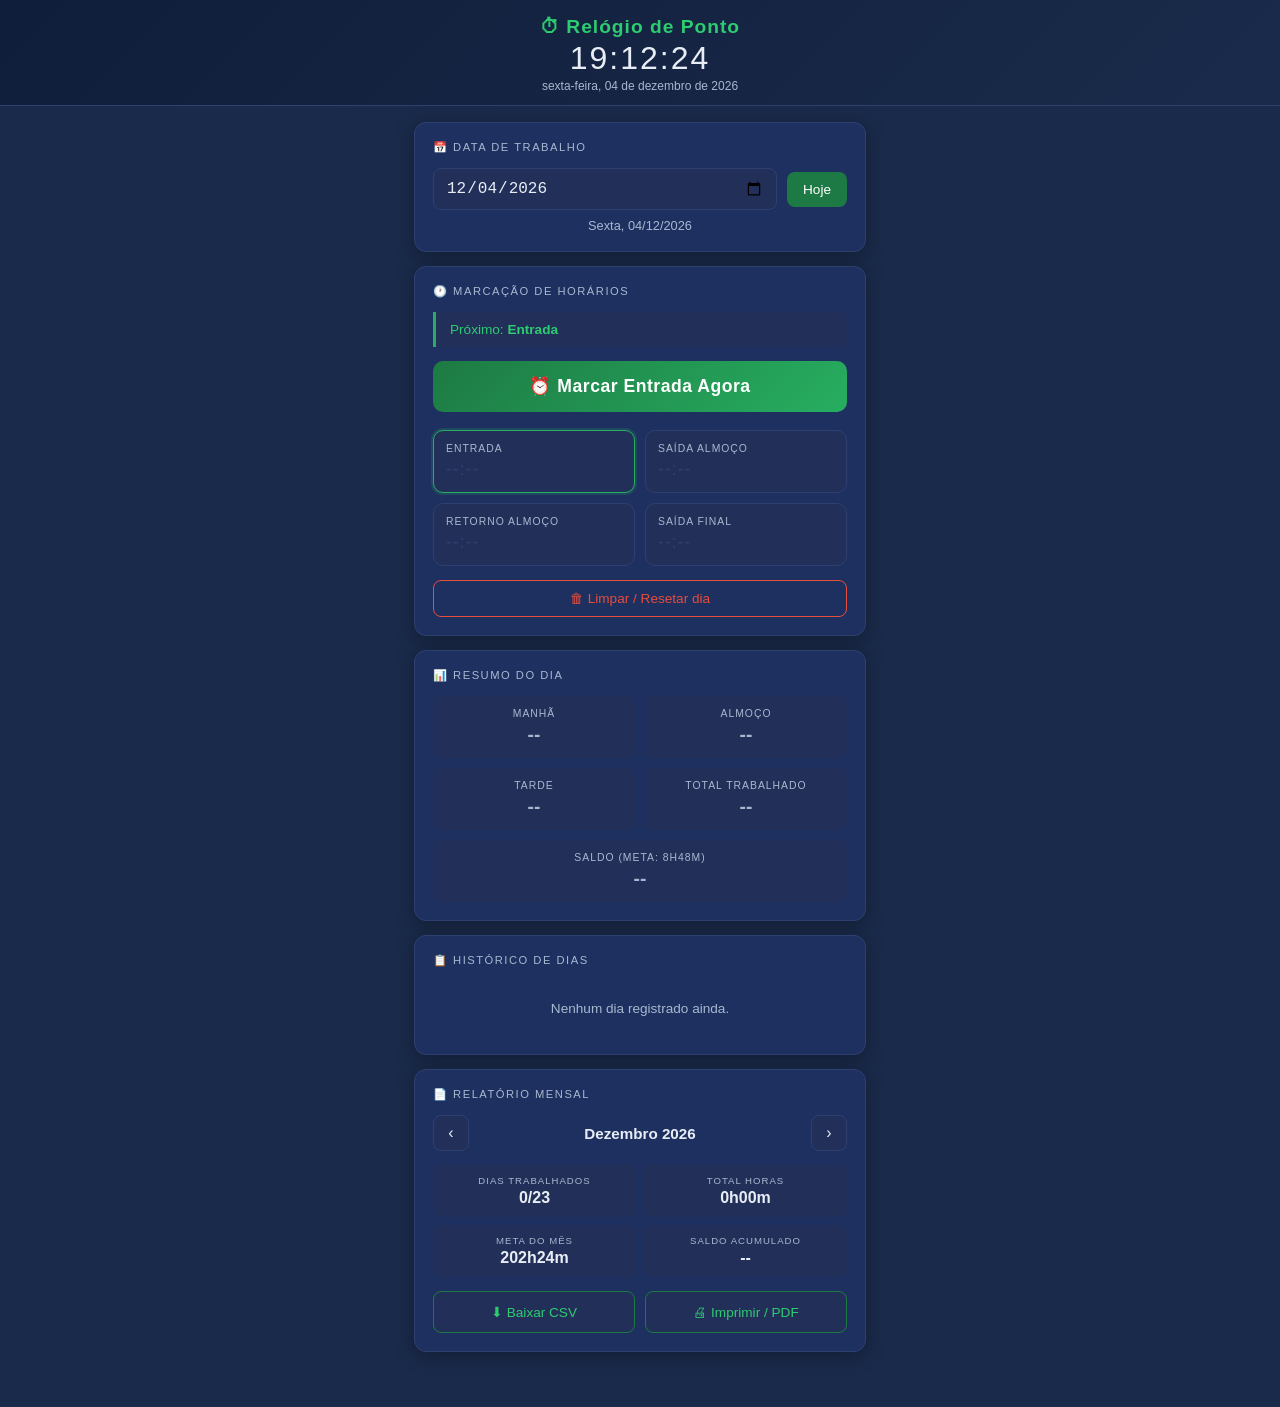
<file: ponto.html>
<!DOCTYPE html>
<html lang="pt-BR">
<head>
  <meta charset="UTF-8" />
  <meta name="viewport" content="width=device-width, initial-scale=1.0" />
  <title>Relógio de Ponto</title>
  <style>
    :root {
      --bg: #1a2a4a;
      --bg2: #223059;
      --card: #1e3060;
      --card2: #243570;
      --teal: #27ae60;
      --teal2: #2ecc71;
      --teal-dim: #1d7a44;
      --text: #e8edf5;
      --text2: #a8b8d0;
      --red: #e74c3c;
      --orange: #f39c12;
      --yellow: #f1c40f;
      --border: #2d4070;
      --radius: 12px;
      --shadow: 0 4px 20px rgba(0,0,0,0.3);
    }

    * { box-sizing: border-box; margin: 0; padding: 0; }

    body {
      font-family: -apple-system, BlinkMacSystemFont, 'Segoe UI', sans-serif;
      background: var(--bg);
      color: var(--text);
      min-height: 100vh;
      padding-bottom: 40px;
    }

    /* ── Header ── */
    header {
      background: linear-gradient(135deg, #0f1e3a 0%, #1a2a4a 100%);
      padding: 16px 20px 12px;
      text-align: center;
      border-bottom: 1px solid var(--border);
      position: sticky;
      top: 0;
      z-index: 100;
    }
    header h1 { font-size: 1.2rem; font-weight: 700; letter-spacing: 1px; color: var(--teal2); }
    #live-clock {
      font-size: 2rem;
      font-weight: 200;
      letter-spacing: 2px;
      color: var(--text);
      margin-top: 2px;
    }
    #live-date-label { font-size: 0.75rem; color: var(--text2); margin-top: 2px; }

    /* ── Main layout ── */
    main { max-width: 480px; margin: 0 auto; padding: 16px 14px 0; }

    /* ── Cards ── */
    .card {
      background: var(--card);
      border-radius: var(--radius);
      padding: 18px;
      margin-bottom: 14px;
      box-shadow: var(--shadow);
      border: 1px solid var(--border);
    }
    .card-title {
      font-size: 0.7rem;
      text-transform: uppercase;
      letter-spacing: 1.5px;
      color: var(--text2);
      margin-bottom: 14px;
    }

    /* ── Date selector ── */
    .date-row {
      display: flex;
      gap: 10px;
      align-items: center;
    }
    #date-input {
      flex: 1;
      background: var(--bg2);
      border: 1px solid var(--border);
      border-radius: 8px;
      color: var(--text);
      font-size: 1rem;
      padding: 10px 12px;
      outline: none;
      -webkit-appearance: none;
    }
    #date-input:focus { border-color: var(--teal); }
    .btn-today {
      background: var(--teal-dim);
      color: #fff;
      border: none;
      border-radius: 8px;
      padding: 10px 16px;
      font-size: 0.85rem;
      cursor: pointer;
      white-space: nowrap;
    }
    .btn-today:active { opacity: 0.7; }
    #selected-weekday {
      text-align: center;
      margin-top: 8px;
      font-size: 0.8rem;
      color: var(--text2);
    }

    /* ── Next action ── */
    #next-action {
      background: var(--bg2);
      border-left: 3px solid var(--teal);
      border-radius: 0 8px 8px 0;
      padding: 10px 14px;
      font-size: 0.85rem;
      color: var(--teal2);
      margin-bottom: 14px;
    }
    #next-action.complete { border-color: var(--yellow); color: var(--yellow); }
    #next-action.day-done { border-color: var(--teal2); color: var(--teal2); }

    /* ── Mark now button ── */
    #btn-mark {
      width: 100%;
      background: linear-gradient(135deg, var(--teal-dim), var(--teal));
      color: #fff;
      border: none;
      border-radius: 10px;
      padding: 15px;
      font-size: 1.1rem;
      font-weight: 600;
      cursor: pointer;
      margin-bottom: 18px;
      transition: transform 0.1s, opacity 0.1s;
      letter-spacing: 0.5px;
    }
    #btn-mark:active { transform: scale(0.97); opacity: 0.85; }
    #btn-mark:disabled { background: var(--border); color: var(--text2); cursor: default; }

    /* ── Time fields ── */
    .time-fields { display: grid; grid-template-columns: 1fr 1fr; gap: 10px; }
    .time-field {
      background: var(--bg2);
      border: 1px solid var(--border);
      border-radius: 10px;
      padding: 12px;
      cursor: pointer;
      transition: border-color 0.2s;
      position: relative;
    }
    .time-field:hover { border-color: var(--teal-dim); }
    .time-field.active-next { border-color: var(--teal); box-shadow: 0 0 0 2px rgba(39,174,96,0.2); }
    .time-field.filled { border-color: var(--teal-dim); }
    .time-field-label { font-size: 0.65rem; text-transform: uppercase; letter-spacing: 1px; color: var(--text2); margin-bottom: 5px; }
    .time-field-value {
      font-size: 1.4rem;
      font-weight: 300;
      letter-spacing: 1px;
      color: var(--text);
    }
    .time-field-value.empty { color: var(--border); font-size: 1.1rem; }
    .time-field-edit { position: absolute; top: 8px; right: 8px; font-size: 0.7rem; color: var(--text2); opacity: 0; transition: opacity 0.2s; }
    .time-field:hover .time-field-edit { opacity: 1; }

    /* ── Reset button ── */
    #btn-reset {
      width: 100%;
      background: transparent;
      border: 1px solid var(--red);
      color: var(--red);
      border-radius: 8px;
      padding: 10px;
      font-size: 0.85rem;
      cursor: pointer;
      margin-top: 14px;
      transition: background 0.2s;
    }
    #btn-reset:hover { background: rgba(231,76,60,0.1); }

    /* ── Summary ── */
    .summary-grid { display: grid; grid-template-columns: 1fr 1fr; gap: 10px; }
    .summary-item {
      background: var(--bg2);
      border-radius: 8px;
      padding: 12px;
      text-align: center;
    }
    .summary-item.wide { grid-column: 1 / -1; }
    .summary-item-label { font-size: 0.65rem; text-transform: uppercase; letter-spacing: 1px; color: var(--text2); margin-bottom: 5px; }
    .summary-item-value { font-size: 1.2rem; font-weight: 600; }
    .summary-item-value.ok { color: var(--teal2); }
    .summary-item-value.warn { color: var(--yellow); }
    .summary-item-value.bad { color: var(--red); }
    .summary-item-value.muted { color: var(--text2); }

    .balance-bar-wrap { margin-top: 8px; height: 6px; background: var(--border); border-radius: 3px; overflow: hidden; }
    .balance-bar { height: 100%; border-radius: 3px; transition: width 0.4s; }

    /* ── History ── */
    .history-list { display: flex; flex-direction: column; gap: 8px; }
    .history-item {
      background: var(--bg2);
      border: 1px solid var(--border);
      border-radius: 8px;
      padding: 12px 14px;
      cursor: pointer;
      display: flex;
      justify-content: space-between;
      align-items: center;
      transition: border-color 0.2s;
    }
    .history-item:hover { border-color: var(--teal-dim); }
    .history-item.selected { border-color: var(--teal); background: rgba(39,174,96,0.05); }
    .history-date { font-size: 0.85rem; font-weight: 600; }
    .history-times { font-size: 0.7rem; color: var(--text2); margin-top: 2px; }
    .history-total { font-size: 0.9rem; font-weight: 600; }
    .history-total.ok { color: var(--teal2); }
    .history-total.bad { color: var(--red); }
    .history-total.partial { color: var(--text2); }
    #history-empty { text-align: center; color: var(--text2); font-size: 0.85rem; padding: 20px 0; }

    /* ── Report ── */
    .report-month-row { display: flex; align-items: center; gap: 10px; margin-bottom: 14px; }
    .btn-nav {
      background: var(--bg2);
      border: 1px solid var(--border);
      color: var(--text);
      border-radius: 8px;
      width: 36px;
      height: 36px;
      font-size: 1rem;
      cursor: pointer;
      display: flex; align-items: center; justify-content: center;
    }
    #report-month-label { flex: 1; text-align: center; font-weight: 600; font-size: 0.95rem; }
    .report-stats { display: grid; grid-template-columns: 1fr 1fr; gap: 8px; margin-bottom: 14px; }
    .stat-box { background: var(--bg2); border-radius: 8px; padding: 10px; text-align: center; }
    .stat-label { font-size: 0.6rem; text-transform: uppercase; letter-spacing: 1px; color: var(--text2); margin-bottom: 3px; }
    .stat-value { font-size: 1rem; font-weight: 700; }
    .report-btns { display: grid; grid-template-columns: 1fr 1fr; gap: 10px; }
    .btn-report {
      background: var(--bg2);
      border: 1px solid var(--teal-dim);
      color: var(--teal2);
      border-radius: 8px;
      padding: 12px;
      font-size: 0.85rem;
      cursor: pointer;
      text-align: center;
      transition: background 0.2s;
    }
    .btn-report:hover { background: rgba(39,174,96,0.1); }

    /* ── Modal / Edit overlay ── */
    .modal-overlay {
      position: fixed; inset: 0;
      background: rgba(10,15,30,0.85);
      display: none;
      align-items: center;
      justify-content: center;
      z-index: 200;
      padding: 20px;
    }
    .modal-overlay.open { display: flex; }
    .modal {
      background: var(--card2);
      border-radius: var(--radius);
      padding: 24px;
      width: 100%;
      max-width: 340px;
      border: 1px solid var(--border);
      box-shadow: 0 10px 40px rgba(0,0,0,0.5);
    }
    .modal h3 { font-size: 1rem; margin-bottom: 16px; color: var(--teal2); }
    .modal label { font-size: 0.8rem; color: var(--text2); display: block; margin-bottom: 6px; }
    .modal input[type="time"] {
      width: 100%;
      background: var(--bg);
      border: 1px solid var(--border);
      border-radius: 8px;
      color: var(--text);
      font-size: 1.5rem;
      padding: 12px;
      outline: none;
      margin-bottom: 16px;
    }
    .modal input[type="time"]:focus { border-color: var(--teal); }
    .modal-btns { display: flex; gap: 10px; }
    .btn-save {
      flex: 1;
      background: var(--teal-dim);
      color: #fff;
      border: none;
      border-radius: 8px;
      padding: 12px;
      font-size: 0.95rem;
      cursor: pointer;
    }
    .btn-cancel {
      flex: 1;
      background: transparent;
      border: 1px solid var(--border);
      color: var(--text2);
      border-radius: 8px;
      padding: 12px;
      font-size: 0.95rem;
      cursor: pointer;
    }
    .btn-clear-field {
      width: 100%;
      background: transparent;
      border: 1px solid var(--red);
      color: var(--red);
      border-radius: 8px;
      padding: 8px;
      font-size: 0.8rem;
      cursor: pointer;
      margin-bottom: 10px;
    }

    /* ── Confirm dialog ── */
    .confirm-box {
      text-align: center;
    }
    .confirm-box p { font-size: 0.9rem; color: var(--text2); margin-bottom: 18px; line-height: 1.5; }
    .btn-confirm-yes {
      width: 100%;
      background: var(--red);
      color: #fff;
      border: none;
      border-radius: 8px;
      padding: 12px;
      font-size: 0.95rem;
      cursor: pointer;
      margin-bottom: 10px;
    }
    .btn-confirm-no {
      width: 100%;
      background: transparent;
      border: 1px solid var(--border);
      color: var(--text2);
      border-radius: 8px;
      padding: 12px;
      font-size: 0.95rem;
      cursor: pointer;
    }

    /* ── Print styles ── */
    @media print {
      body { background: #fff; color: #000; }
      header, #date-card, #mark-card, #history-card, #report-card { display: none !important; }
      #print-section { display: block !important; }
    }
    #print-section { display: none; }

    /* ── Scrollbar ── */
    ::-webkit-scrollbar { width: 4px; }
    ::-webkit-scrollbar-track { background: var(--bg); }
    ::-webkit-scrollbar-thumb { background: var(--border); border-radius: 2px; }
  </style>
</head>
<body>

<header>
  <h1>⏱ Relógio de Ponto</h1>
  <div id="live-clock">00:00:00</div>
  <div id="live-date-label"></div>
</header>

<main>
  <!-- Date selector -->
  <div class="card" id="date-card">
    <div class="card-title">📅 Data de Trabalho</div>
    <div class="date-row">
      <input type="date" id="date-input" />
      <button class="btn-today" onclick="goToday()">Hoje</button>
    </div>
    <div id="selected-weekday"></div>
  </div>

  <!-- Mark times -->
  <div class="card" id="mark-card">
    <div class="card-title">🕐 Marcação de Horários</div>
    <div id="next-action">Pronto para marcar: <strong>Entrada</strong></div>
    <button id="btn-mark" onclick="markNow()">⏰ Marcar Agora</button>
    <div class="time-fields">
      <div class="time-field" id="field-entry" onclick="editField('entry')">
        <div class="time-field-label">Entrada</div>
        <div class="time-field-value empty" id="val-entry">--:--</div>
        <div class="time-field-edit">✏️</div>
      </div>
      <div class="time-field" id="field-lunchStart" onclick="editField('lunchStart')">
        <div class="time-field-label">Saída Almoço</div>
        <div class="time-field-value empty" id="val-lunchStart">--:--</div>
        <div class="time-field-edit">✏️</div>
      </div>
      <div class="time-field" id="field-lunchEnd" onclick="editField('lunchEnd')">
        <div class="time-field-label">Retorno Almoço</div>
        <div class="time-field-value empty" id="val-lunchEnd">--:--</div>
        <div class="time-field-edit">✏️</div>
      </div>
      <div class="time-field" id="field-exit" onclick="editField('exit')">
        <div class="time-field-label">Saída Final</div>
        <div class="time-field-value empty" id="val-exit">--:--</div>
        <div class="time-field-edit">✏️</div>
      </div>
    </div>
    <button id="btn-reset" onclick="confirmReset()">🗑 Limpar / Resetar dia</button>
  </div>

  <!-- Summary -->
  <div class="card" id="summary-card">
    <div class="card-title">📊 Resumo do Dia</div>
    <div class="summary-grid">
      <div class="summary-item">
        <div class="summary-item-label">Manhã</div>
        <div class="summary-item-value muted" id="sum-morning">--</div>
      </div>
      <div class="summary-item">
        <div class="summary-item-label">Almoço</div>
        <div class="summary-item-value muted" id="sum-lunch">--</div>
      </div>
      <div class="summary-item">
        <div class="summary-item-label">Tarde</div>
        <div class="summary-item-value muted" id="sum-afternoon">--</div>
      </div>
      <div class="summary-item">
        <div class="summary-item-label">Total Trabalhado</div>
        <div class="summary-item-value muted" id="sum-total">--</div>
      </div>
      <div class="summary-item wide">
        <div class="summary-item-label">Saldo (meta: 8h48m)</div>
        <div class="summary-item-value muted" id="sum-balance">--</div>
        <div class="balance-bar-wrap" id="balance-bar-wrap" style="display:none">
          <div class="balance-bar" id="balance-bar"></div>
        </div>
      </div>
    </div>
  </div>

  <!-- History -->
  <div class="card" id="history-card">
    <div class="card-title">📋 Histórico de Dias</div>
    <div class="history-list" id="history-list">
      <div id="history-empty">Nenhum dia registrado ainda.</div>
    </div>
  </div>

  <!-- Report -->
  <div class="card" id="report-card">
    <div class="card-title">📄 Relatório Mensal</div>
    <div class="report-month-row">
      <button class="btn-nav" onclick="changeReportMonth(-1)">‹</button>
      <div id="report-month-label">Janeiro 2024</div>
      <button class="btn-nav" onclick="changeReportMonth(1)">›</button>
    </div>
    <div class="report-stats">
      <div class="stat-box">
        <div class="stat-label">Dias Trabalhados</div>
        <div class="stat-value" id="rep-days">0</div>
      </div>
      <div class="stat-box">
        <div class="stat-label">Total Horas</div>
        <div class="stat-value" id="rep-total">0h00m</div>
      </div>
      <div class="stat-box">
        <div class="stat-label">Meta do Mês</div>
        <div class="stat-value" id="rep-required">176h00m</div>
      </div>
      <div class="stat-box">
        <div class="stat-label">Saldo Acumulado</div>
        <div class="stat-value" id="rep-balance">--</div>
      </div>
    </div>
    <div class="report-btns">
      <button class="btn-report" onclick="downloadCSV()">⬇ Baixar CSV</button>
      <button class="btn-report" onclick="printReport()">🖨 Imprimir / PDF</button>
    </div>
  </div>
</main>

<!-- Edit modal -->
<div class="modal-overlay" id="edit-modal" onclick="closeModalOutside(event)">
  <div class="modal">
    <h3 id="modal-title">Editar Horário</h3>
    <label id="modal-label">Horário</label>
    <input type="time" id="modal-time-input" />
    <button class="btn-clear-field" onclick="clearField()">🗑 Apagar este horário</button>
    <div class="modal-btns">
      <button class="btn-cancel" onclick="closeModal()">Cancelar</button>
      <button class="btn-save" onclick="saveField()">Salvar</button>
    </div>
  </div>
</div>

<!-- Confirm reset modal -->
<div class="modal-overlay" id="confirm-modal" onclick="closeConfirmOutside(event)">
  <div class="modal">
    <div class="confirm-box">
      <h3>⚠️ Confirmar Reset</h3>
      <p>Tem certeza que deseja apagar todos os horários do dia <strong id="confirm-date-label"></strong>?</p>
      <button class="btn-confirm-yes" onclick="doReset()">Sim, apagar tudo</button>
      <button class="btn-confirm-no" onclick="closeConfirm()">Cancelar</button>
    </div>
  </div>
</div>

<!-- Print section (hidden, shown only on print) -->
<div id="print-section"></div>

<script>
  // ── Constants ──
  const REQUIRED_MINUTES = 8 * 60 + 48; // 8h48m = 528min
  const STORAGE_KEY = 'ponto_v1';
  const FIELD_ORDER = ['entry', 'lunchStart', 'lunchEnd', 'exit'];
  const FIELD_LABELS = {
    entry: 'Entrada',
    lunchStart: 'Saída Almoço',
    lunchEnd: 'Retorno Almoço',
    exit: 'Saída Final'
  };
  const MONTHS_PT = ['Janeiro','Fevereiro','Março','Abril','Maio','Junho',
                     'Julho','Agosto','Setembro','Outubro','Novembro','Dezembro'];
  const DAYS_PT = ['Domingo','Segunda','Terça','Quarta','Quinta','Sexta','Sábado'];

  // ── State ──
  let currentDate = todayString();
  let editingField = null;
  let reportYear, reportMonth;

  // ── Storage ──
  function loadAll() {
    try { return JSON.parse(localStorage.getItem(STORAGE_KEY) || '{}'); }
    catch { return {}; }
  }
  function saveAll(data) {
    localStorage.setItem(STORAGE_KEY, JSON.stringify(data));
  }
  function getDayData(date) {
    const all = loadAll();
    return all[date] || { entry: null, lunchStart: null, lunchEnd: null, exit: null };
  }
  function setDayData(date, dayData) {
    const all = loadAll();
    const isEmpty = !dayData.entry && !dayData.lunchStart && !dayData.lunchEnd && !dayData.exit;
    if (isEmpty) { delete all[date]; }
    else { all[date] = dayData; }
    saveAll(all);
  }

  // ── Date helpers ──
  function todayString() {
    const d = new Date();
    return d.toISOString().slice(0, 10);
  }
  function formatDate(dateStr) {
    const [y, m, d] = dateStr.split('-');
    return `${d}/${m}/${y}`;
  }
  function getWeekday(dateStr) {
    const d = new Date(dateStr + 'T12:00:00');
    return DAYS_PT[d.getDay()];
  }
  function timeNow() {
    const d = new Date();
    return `${String(d.getHours()).padStart(2,'0')}:${String(d.getMinutes()).padStart(2,'0')}`;
  }

  // ── Calculations ──
  function toMin(t) {
    if (!t) return null;
    const [h, m] = t.split(':').map(Number);
    return h * 60 + m;
  }
  function fromMin(m) {
    if (m === null) return '--';
    const h = Math.floor(Math.abs(m) / 60);
    const min = Math.abs(m) % 60;
    const sign = m < 0 ? '-' : '';
    return `${sign}${h}h${String(min).padStart(2,'0')}m`;
  }
  function calcDay(d) {
    let morning = null, lunch = null, afternoon = null, total = null, balance = null;
    if (d.entry && d.lunchStart) morning = toMin(d.lunchStart) - toMin(d.entry);
    if (d.lunchStart && d.lunchEnd) lunch = toMin(d.lunchEnd) - toMin(d.lunchStart);
    if (d.lunchEnd && d.exit) afternoon = toMin(d.exit) - toMin(d.lunchEnd);
    if (morning !== null && afternoon !== null) {
      total = morning + afternoon;
      balance = total - REQUIRED_MINUTES;
    }
    return { morning, lunch, afternoon, total, balance };
  }

  // ── Next field to fill ──
  function nextField(d) {
    for (const f of FIELD_ORDER) {
      if (!d[f]) return f;
    }
    return null;
  }

  // ── Render ──
  function render() {
    const d = getDayData(currentDate);
    const calc = calcDay(d);

    // Date input
    document.getElementById('date-input').value = currentDate;
    document.getElementById('selected-weekday').textContent =
      getWeekday(currentDate) + ', ' + formatDate(currentDate);

    // Next action
    const next = nextField(d);
    const na = document.getElementById('next-action');
    if (!next) {
      na.className = 'day-done';
      na.innerHTML = '✅ Dia completo!';
    } else {
      na.className = '';
      na.innerHTML = `Próximo: <strong>${FIELD_LABELS[next]}</strong>`;
    }

    // Mark button
    const btn = document.getElementById('btn-mark');
    if (!next) {
      btn.disabled = true;
      btn.textContent = '✅ Dia Completo';
    } else {
      btn.disabled = false;
      btn.textContent = `⏰ Marcar ${FIELD_LABELS[next]} Agora`;
    }

    // Time fields
    FIELD_ORDER.forEach(f => {
      const val = document.getElementById(`val-${f}`);
      const field = document.getElementById(`field-${f}`);
      if (d[f]) {
        val.textContent = d[f];
        val.className = 'time-field-value';
        field.className = 'time-field filled';
      } else {
        val.textContent = '--:--';
        val.className = 'time-field-value empty';
        field.className = f === next ? 'time-field active-next' : 'time-field';
      }
    });

    // Summary
    const setSum = (id, val, cls) => {
      const el = document.getElementById(id);
      el.textContent = val === null ? '--' : fromMin(val);
      el.className = 'summary-item-value ' + (val === null ? 'muted' : cls);
    };
    setSum('sum-morning', calc.morning, 'ok');
    setSum('sum-lunch', calc.lunch, calc.lunch !== null && calc.lunch < 60 ? 'warn' : 'muted');
    setSum('sum-afternoon', calc.afternoon, 'ok');
    setSum('sum-total', calc.total, calc.total !== null && calc.total >= REQUIRED_MINUTES ? 'ok' : 'warn');

    const balEl = document.getElementById('sum-balance');
    const barWrap = document.getElementById('balance-bar-wrap');
    const bar = document.getElementById('balance-bar');
    if (calc.balance === null) {
      balEl.textContent = '--';
      balEl.className = 'summary-item-value muted';
      barWrap.style.display = 'none';
    } else {
      const sign = calc.balance >= 0 ? '+' : '';
      balEl.textContent = sign + fromMin(calc.balance);
      balEl.className = 'summary-item-value ' + (calc.balance >= 0 ? 'ok' : 'bad');
      barWrap.style.display = 'block';
      const pct = Math.min(100, Math.max(0, (calc.total / REQUIRED_MINUTES) * 100));
      bar.style.width = pct + '%';
      bar.style.background = calc.balance >= 0 ? 'var(--teal)' : 'var(--orange)';
    }

    renderHistory();
    renderReport();
  }

  // ── History ──
  function renderHistory() {
    const all = loadAll();
    const keys = Object.keys(all).sort((a, b) => b.localeCompare(a));
    const list = document.getElementById('history-list');
    const empty = document.getElementById('history-empty');

    if (keys.length === 0) {
      list.innerHTML = '';
      list.appendChild(empty);
      return;
    }
    list.innerHTML = '';
    keys.forEach(k => {
      const d = all[k];
      const calc = calcDay(d);
      const isSel = k === currentDate;
      const div = document.createElement('div');
      div.className = 'history-item' + (isSel ? ' selected' : '');
      div.onclick = () => { currentDate = k; render(); };

      const times = FIELD_ORDER.map(f => d[f] || '--').join(' · ');
      const totalStr = calc.total !== null ? fromMin(calc.total) : '...';
      const cls = calc.total === null ? 'partial' : (calc.total >= REQUIRED_MINUTES ? 'ok' : 'bad');

      div.innerHTML = `
        <div>
          <div class="history-date">${DAYS_PT[new Date(k+'T12:00:00').getDay()].slice(0,3)}, ${formatDate(k)}</div>
          <div class="history-times">${times}</div>
        </div>
        <div class="history-total ${cls}">${totalStr}</div>
      `;
      list.appendChild(div);
    });
  }

  // ── Report ──
  function initReport() {
    const now = new Date();
    reportYear = now.getFullYear();
    reportMonth = now.getMonth();
  }
  function changeReportMonth(delta) {
    reportMonth += delta;
    if (reportMonth < 0) { reportMonth = 11; reportYear--; }
    if (reportMonth > 11) { reportMonth = 0; reportYear++; }
    renderReport();
  }
  function getMonthData() {
    const all = loadAll();
    const prefix = `${reportYear}-${String(reportMonth + 1).padStart(2,'0')}`;
    return Object.entries(all)
      .filter(([k]) => k.startsWith(prefix))
      .sort(([a],[b]) => a.localeCompare(b));
  }
  function countWorkingDaysInMonth(y, m) {
    let count = 0;
    const last = new Date(y, m + 1, 0).getDate();
    for (let d = 1; d <= last; d++) {
      const day = new Date(y, m, d).getDay();
      if (day !== 0 && day !== 6) count++;
    }
    return count;
  }
  function renderReport() {
    document.getElementById('report-month-label').textContent =
      `${MONTHS_PT[reportMonth]} ${reportYear}`;
    const entries = getMonthData();
    let totalMin = 0;
    let completeDays = 0;
    entries.forEach(([, d]) => {
      const c = calcDay(d);
      if (c.total !== null) { totalMin += c.total; completeDays++; }
    });
    const workDays = countWorkingDaysInMonth(reportYear, reportMonth);
    const requiredMin = workDays * REQUIRED_MINUTES;
    const balance = completeDays > 0 ? totalMin - completeDays * REQUIRED_MINUTES : null;

    document.getElementById('rep-days').textContent = `${completeDays}/${workDays}`;
    document.getElementById('rep-total').textContent = fromMin(totalMin);
    document.getElementById('rep-required').textContent = fromMin(requiredMin);
    const balEl = document.getElementById('rep-balance');
    if (balance === null) { balEl.textContent = '--'; balEl.style.color = ''; }
    else {
      balEl.textContent = (balance >= 0 ? '+' : '') + fromMin(balance);
      balEl.style.color = balance >= 0 ? 'var(--teal2)' : 'var(--red)';
    }
  }

  // ── Actions ──
  function markNow() {
    const d = getDayData(currentDate);
    const next = nextField(d);
    if (!next) return;
    d[next] = timeNow();
    setDayData(currentDate, d);
    render();
    // Haptic feedback on mobile
    if (navigator.vibrate) navigator.vibrate(50);
  }

  function goToday() {
    currentDate = todayString();
    render();
  }

  function confirmReset() {
    document.getElementById('confirm-date-label').textContent = formatDate(currentDate);
    document.getElementById('confirm-modal').classList.add('open');
  }
  function closeConfirm() {
    document.getElementById('confirm-modal').classList.remove('open');
  }
  function closeConfirmOutside(e) {
    if (e.target === document.getElementById('confirm-modal')) closeConfirm();
  }
  function doReset() {
    setDayData(currentDate, { entry: null, lunchStart: null, lunchEnd: null, exit: null });
    closeConfirm();
    render();
  }

  // ── Edit modal ──
  function editField(field) {
    editingField = field;
    const d = getDayData(currentDate);
    document.getElementById('modal-title').textContent = `Editar: ${FIELD_LABELS[field]}`;
    document.getElementById('modal-label').textContent = `Horário de ${FIELD_LABELS[field]}`;
    document.getElementById('modal-time-input').value = d[field] || timeNow();
    document.getElementById('edit-modal').classList.add('open');
  }
  function closeModal() {
    document.getElementById('edit-modal').classList.remove('open');
    editingField = null;
  }
  function closeModalOutside(e) {
    if (e.target === document.getElementById('edit-modal')) closeModal();
  }
  function saveField() {
    if (!editingField) return;
    const val = document.getElementById('modal-time-input').value;
    if (!val) { closeModal(); return; }
    const d = getDayData(currentDate);
    d[editingField] = val;
    setDayData(currentDate, d);
    closeModal();
    render();
  }
  function clearField() {
    if (!editingField) return;
    const d = getDayData(currentDate);
    d[editingField] = null;
    setDayData(currentDate, d);
    closeModal();
    render();
  }

  // ── CSV Download ──
  function downloadCSV() {
    const entries = getMonthData();
    let csv = 'Data,Dia,Entrada,Saída Almoço,Retorno Almoço,Saída Final,Manhã,Almoço,Tarde,Total,Saldo\n';
    entries.forEach(([k, d]) => {
      const c = calcDay(d);
      const day = DAYS_PT[new Date(k+'T12:00:00').getDay()];
      csv += [
        formatDate(k), day,
        d.entry||'', d.lunchStart||'', d.lunchEnd||'', d.exit||'',
        c.morning !== null ? fromMin(c.morning) : '',
        c.lunch !== null ? fromMin(c.lunch) : '',
        c.afternoon !== null ? fromMin(c.afternoon) : '',
        c.total !== null ? fromMin(c.total) : '',
        c.balance !== null ? (c.balance >= 0 ? '+' : '') + fromMin(c.balance) : ''
      ].join(',') + '\n';
    });
    // Summary
    let totalMin = 0, completeDays = 0;
    entries.forEach(([,d]) => { const c = calcDay(d); if (c.total !== null) { totalMin += c.total; completeDays++; } });
    const workDays = countWorkingDaysInMonth(reportYear, reportMonth);
    csv += `\nResumo,,,,,,,,,,\n`;
    csv += `Dias trabalhados,${completeDays}/${workDays},,,,,,,,,\n`;
    csv += `Total trabalhado,${fromMin(totalMin)},,,,,,,,,\n`;
    csv += `Total obrigatório (${workDays}d × 8h48m),${fromMin(workDays * REQUIRED_MINUTES)},,,,,,,,,\n`;
    const bal = completeDays > 0 ? totalMin - completeDays * REQUIRED_MINUTES : 0;
    csv += `Saldo acumulado,${(bal >= 0 ? '+' : '') + fromMin(bal)},,,,,,,,,\n`;

    const blob = new Blob(['﻿' + csv], { type: 'text/csv;charset=utf-8;' });
    const url = URL.createObjectURL(blob);
    const a = document.createElement('a');
    a.href = url;
    a.download = `ponto_${MONTHS_PT[reportMonth].toLowerCase()}_${reportYear}.csv`;
    a.click();
    URL.revokeObjectURL(url);
  }

  // ── Print / PDF ──
  function printReport() {
    const entries = getMonthData();
    let totalMin = 0, completeDays = 0;
    entries.forEach(([,d]) => { const c = calcDay(d); if (c.total !== null) { totalMin += c.total; completeDays++; } });
    const workDays = countWorkingDaysInMonth(reportYear, reportMonth);
    const requiredMin = workDays * REQUIRED_MINUTES;
    const balance = totalMin - completeDays * REQUIRED_MINUTES;

    let rows = entries.map(([k, d]) => {
      const c = calcDay(d);
      const day = DAYS_PT[new Date(k+'T12:00:00').getDay()].slice(0,3);
      const bal = c.balance !== null ? (c.balance >= 0 ? '+' : '') + fromMin(c.balance) : '';
      const balColor = c.balance === null ? '' : (c.balance >= 0 ? 'color:#27ae60' : 'color:#e74c3c');
      return `<tr>
        <td>${day}</td>
        <td>${formatDate(k)}</td>
        <td>${d.entry||'--'}</td>
        <td>${d.lunchStart||'--'}</td>
        <td>${d.lunchEnd||'--'}</td>
        <td>${d.exit||'--'}</td>
        <td>${c.total !== null ? fromMin(c.total) : '--'}</td>
        <td style="${balColor}">${bal}</td>
      </tr>`;
    }).join('');

    const balSign = balance >= 0 ? '+' : '';
    const html = `<!DOCTYPE html><html><head><meta charset="UTF-8">
    <title>Ponto – ${MONTHS_PT[reportMonth]} ${reportYear}</title>
    <style>
      body{font-family:Arial,sans-serif;font-size:12px;padding:20px;color:#222}
      h1{font-size:18px;margin-bottom:4px}
      h2{font-size:13px;color:#555;font-weight:normal;margin-bottom:16px}
      table{width:100%;border-collapse:collapse;margin-bottom:20px}
      th{background:#1a2a4a;color:#fff;padding:6px 8px;text-align:left;font-size:11px}
      td{padding:5px 8px;border-bottom:1px solid #eee}
      tr:hover td{background:#f9f9f9}
      .summary{display:flex;gap:20px;flex-wrap:wrap}
      .sbox{background:#f5f5f5;padding:12px 16px;border-radius:6px;min-width:120px}
      .slabel{font-size:10px;color:#888;text-transform:uppercase;letter-spacing:1px}
      .sval{font-size:1.3rem;font-weight:700;margin-top:2px}
    </style>
    </head><body>
    <h1>Relatório de Ponto</h1>
    <h2>${MONTHS_PT[reportMonth]} ${reportYear}</h2>
    <table>
      <thead><tr><th>Dia</th><th>Data</th><th>Entrada</th><th>Saída Alm.</th><th>Ret. Alm.</th><th>Saída</th><th>Total</th><th>Saldo</th></tr></thead>
      <tbody>${rows || '<tr><td colspan="8" style="text-align:center;color:#aaa">Nenhum registro</td></tr>'}</tbody>
    </table>
    <div class="summary">
      <div class="sbox"><div class="slabel">Dias trabalhados</div><div class="sval">${completeDays}/${workDays}</div></div>
      <div class="sbox"><div class="slabel">Total trabalhado</div><div class="sval">${fromMin(totalMin)}</div></div>
      <div class="sbox"><div class="slabel">Obrigatório (${workDays}d)</div><div class="sval">${fromMin(requiredMin)}</div></div>
      <div class="sbox"><div class="slabel">Saldo acumulado</div><div class="sval" style="color:${balance >= 0 ? '#27ae60':'#e74c3c'}">${balSign}${fromMin(balance)}</div></div>
    </div>
    <p style="margin-top:30px;font-size:10px;color:#bbb">Gerado em ${new Date().toLocaleString('pt-BR')} · Relógio de Ponto</p>
    </body></html>`;

    const w = window.open('', '_blank');
    if (w) {
      w.document.write(html);
      w.document.close();
      setTimeout(() => w.print(), 400);
    }
  }

  // ── Live clock ──
  function updateClock() {
    const now = new Date();
    const time = [now.getHours(), now.getMinutes(), now.getSeconds()]
      .map(n => String(n).padStart(2,'0')).join(':');
    document.getElementById('live-clock').textContent = time;
    const opts = { weekday:'long', day:'2-digit', month:'long', year:'numeric' };
    document.getElementById('live-date-label').textContent =
      now.toLocaleDateString('pt-BR', opts);
  }

  // ── Init ──
  document.getElementById('date-input').addEventListener('change', e => {
    currentDate = e.target.value;
    render();
  });
  document.getElementById('modal-time-input').addEventListener('keydown', e => {
    if (e.key === 'Enter') saveField();
    if (e.key === 'Escape') closeModal();
  });

  initReport();
  updateClock();
  setInterval(updateClock, 1000);
  render();
</script>
</body>
</html>
</file>
